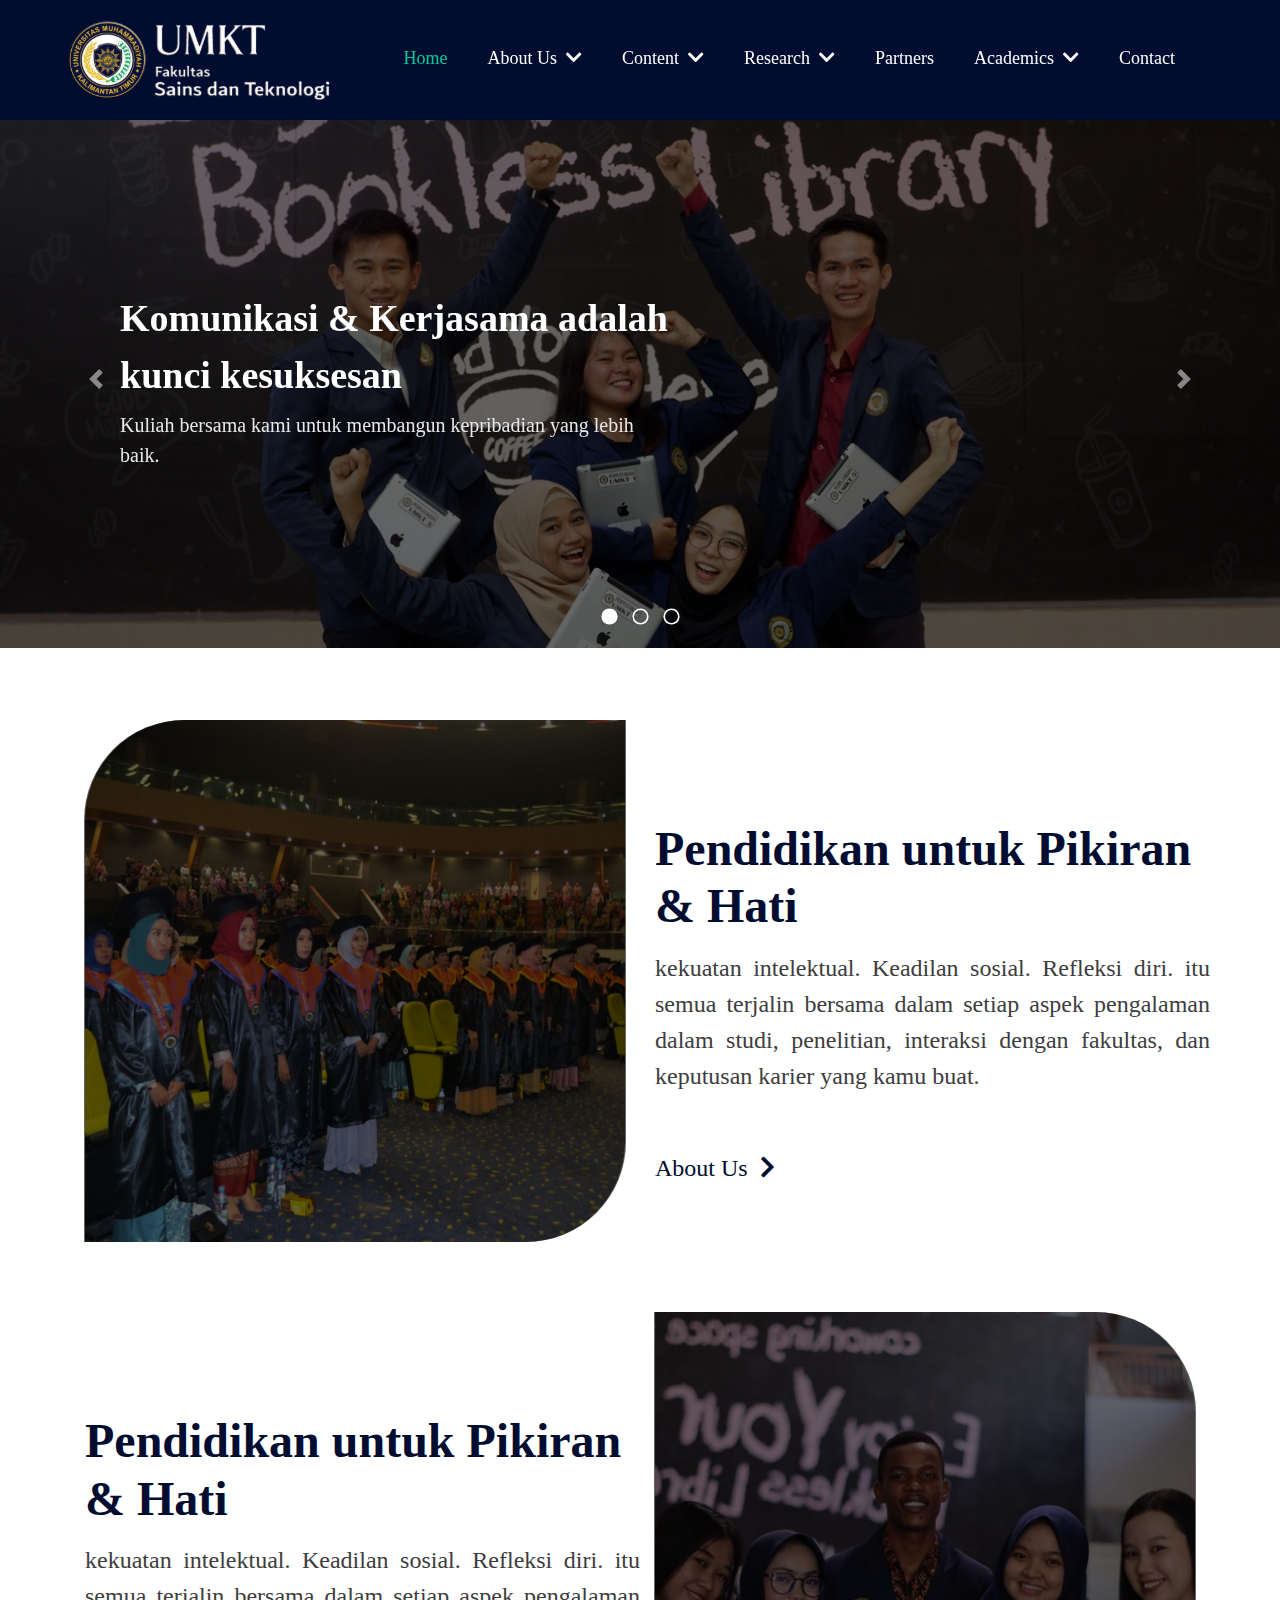
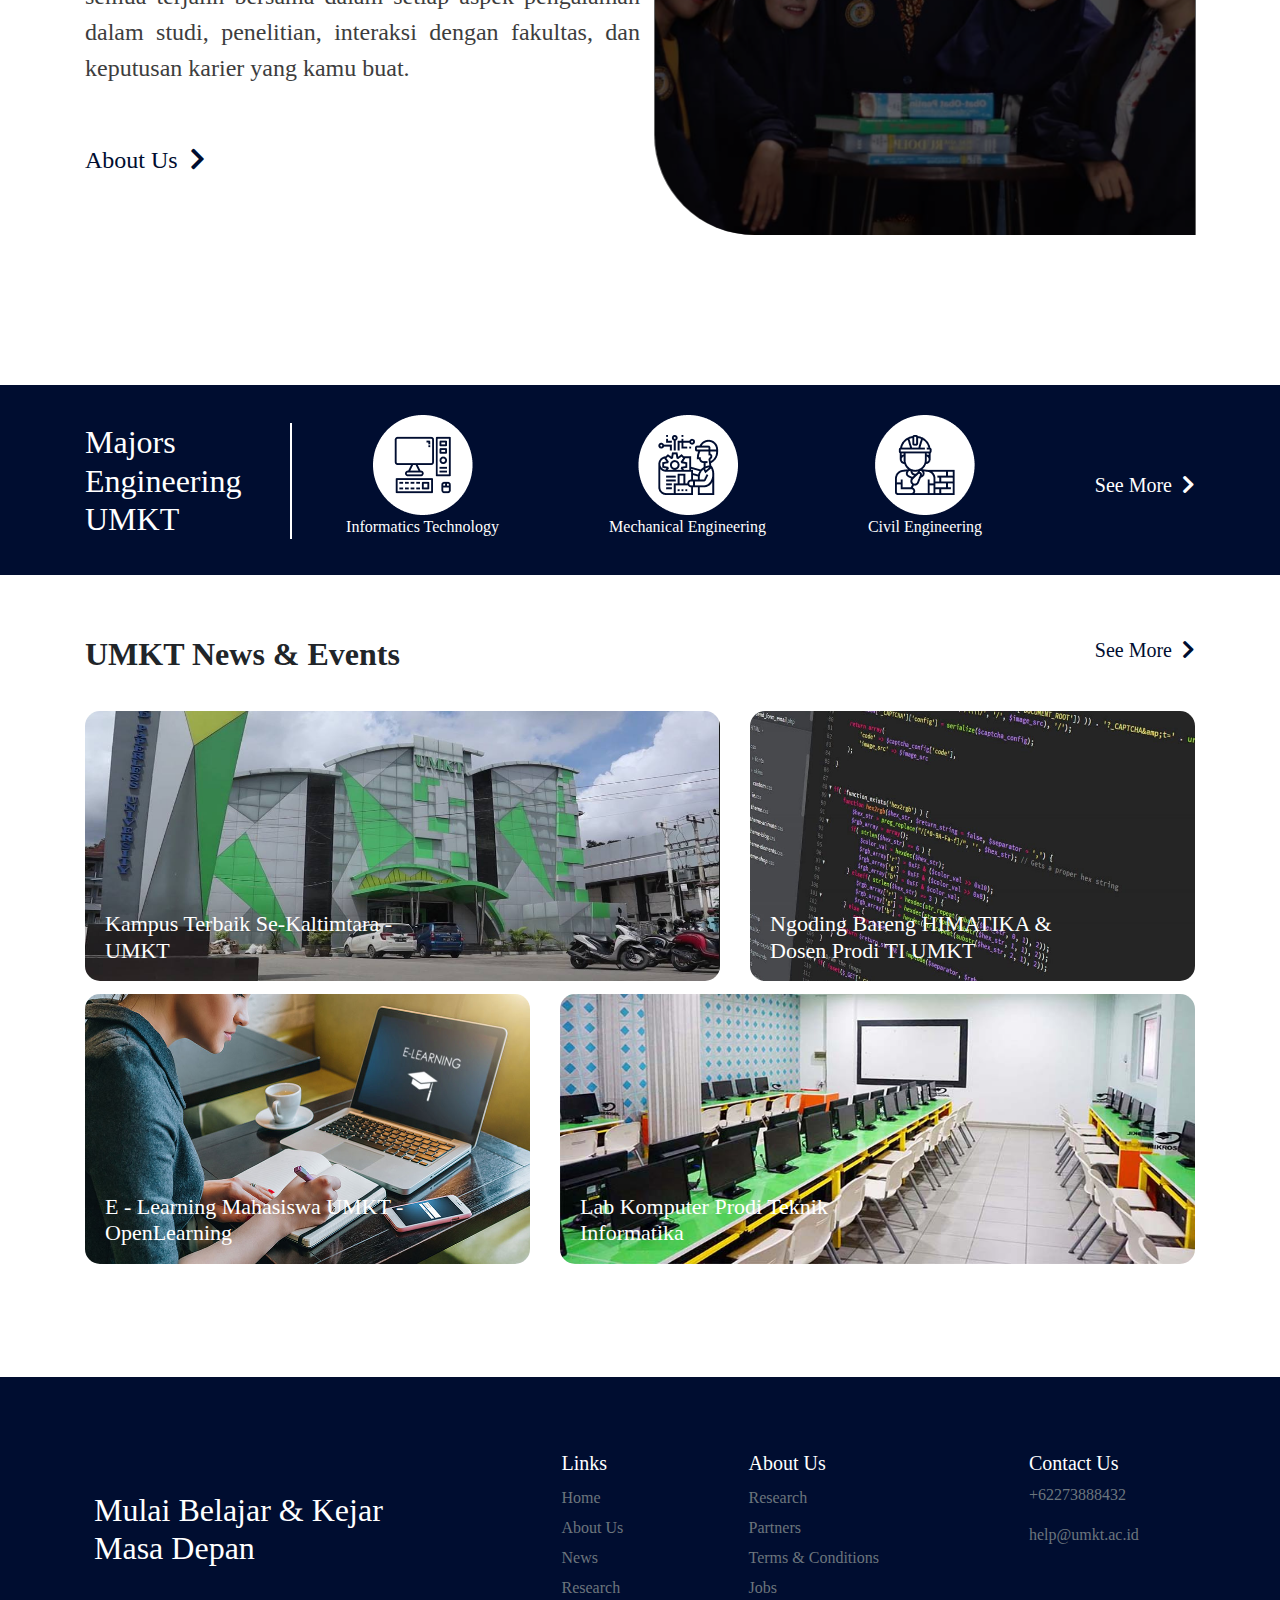
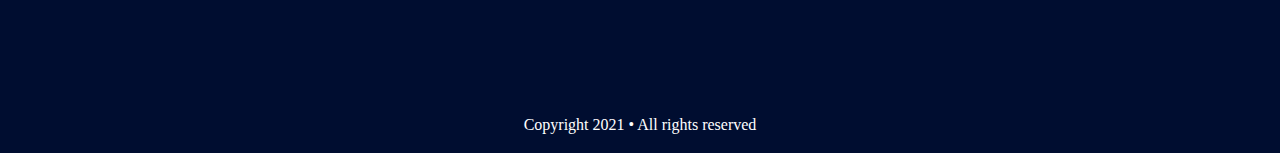
<file: index.html>
<!DOCTYPE html>
<html>
<head>
  <title>FST - UMKT</title>
  <link rel="stylesheet" type="text/css" href="assets/bootstrap/css/bootstrap.min.css">
  <link rel="stylesheet" type="text/css" href="assets/font-awesome/css/all.min.css">
  <link href="assets/vendor/icofont/icofont.min.css" rel="stylesheet">
  <link rel="stylesheet" type="text/css" href="assets/style.css">
</head>
<body>
  <!-- ======= Header ======= -->
  <header id="header" class="fixed-top">
    <div class="container-fluid d-flex">

      <div class="logo mr-auto">
        <a href="index.html"><img src="assets/img/logo.svg" alt="" class=""></a>
        <!-- <h1 style="width: 1000px !important;"><a href="javascript:void(0)"><span>ZEEN INDONESIA</span></a></h1> -->
      </div>

      <nav class="nav-menu d-none d-lg-block navv">
        <ul>
          <li class="active"><a href="index.html">Home</a></li>
          <!-- <li><a href="#team">Tim</a></li> -->
          <li class="drop-down"><a href="">About Us &nbsp;<span><i class="fas fa-chevron-down"></i></span></a>
            <ul>
              <li><a href="#">Sejarah</a></li>
              <li><a href="#">Tentang</a></li>
            </ul>
          </li>
          <li class="drop-down"><a href="">Content &nbsp;<span><i class="fas fa-chevron-down"></i></span></a>
            <ul>
              <li><a href="news.html">News</a></li>
              <li><a href="#">Articles</a></li>
            </ul>
          </li>
          <li class="drop-down"><a href="">Research &nbsp;<span><i class="fas fa-chevron-down"></i></span></a>
            <ul>
              <li><a href="research.html">Research Groups</a></li>
            </ul>
          </li>
          <li><a href="partners.html">Partners</a></li>
          <li class="drop-down"><a href="">Academics &nbsp;<span><i class="fas fa-chevron-down"></i></span></a>
            <ul>
              <li><a href="#">Teknik Informatika</a></li>
              <li><a href="#">Teknik Mesin</a></li>
              <li><a href="#">Teknik Sipil</a></li>
              <li><a href="#">Teknik Geologi</a></li>
            </ul>
          </li>
          <li><a href="#portfolio">Contact</a></li>
        </ul>
      </nav><!-- .nav-menu -->

    </div>
  </header><!-- End Header -->



  <!-- Sliderrrrrr -->
  <div id="carouselExampleCaptions" class="carousel slide" data-ride="carousel" style="margin-top: 110px;">
    <ol class="carousel-indicators" id="myCarousel-indicators">
      <li data-target="#carouselExampleCaptions" data-slide-to="0" class="active"></li>
      <li data-target="#carouselExampleCaptions" data-slide-to="1"></li>
      <li data-target="#carouselExampleCaptions" data-slide-to="2"></li>
    </ol>
    <div class="carousel-inner" >
      <div class="carousel-item active" >
        <div class="bg-img">
          <img src="assets/img/slide1.png" class="d-block w-100" alt="assets/img/slide1.png" >
        </div>
        <div class="left">
          <h5 class="title-left"">Komunikasi & Kerjasama adalah kunci kesuksesan</h5>
          <p>Kuliah bersama kami untuk membangun kepribadian yang lebih baik.</p>
        </div>
      </div>
      <div class="carousel-item">
        <div class="bg-img">
          <img src="assets/img/slide2.png" class="d-block w-100" alt="assets/img/slide2.png" style="max-height: 600px;">
        </div>
        <div class="right">
          <h5 class="title-right">Second slide label</h5>
          <p>Some representative placeholder content for the second slide.</p>
        </div>
      </div>
      <div class="carousel-item">
        <div class="bg-img">
          <img src="assets/img/slide3.png" class="d-block w-100" alt="assets/img/slide1.png">
        </div>
        <div class="carousel-caption d-none d-md-block">
          <h5>Third slide label</h5>
          <p>Some representative placeholder content for the third slide.</p>
        </div>
      </div>
    </div>
    <a class="carousel-control-prev" href="#carouselExampleCaptions" role="button" data-slide="prev">
      <span class="carousel-control-prev-icon" aria-hidden="true"></span>
      <span class="sr-only">Previous</span>
    </a>
    <a class="carousel-control-next" href="#carouselExampleCaptions" role="button" data-slide="next">
      <span class="carousel-control-next-icon" aria-hidden="true"></span>
      <span class="sr-only">Next</span>
    </a>
  </div>


  <main id="main">
    <section id="about" class="about">
      <div class="container">
        <div class="row justify-content-between">
          <div class="col-lg-6 pt-5 pt-lg-0 card-overlay-top">
            <img src="assets/img/about-us.png" class="img-about">
          </div>
          <div class="col-lg-6 pt-5 pt-lg-0 col-md-6 col-sm-4 about-us-top">
            <h2>Pendidikan untuk Pikiran & Hati</h2>
            <p>kekuatan intelektual. Keadilan sosial. Refleksi diri. itu semua terjalin bersama dalam setiap aspek pengalaman dalam studi, penelitian, interaksi dengan fakultas, dan keputusan karier yang kamu buat.</p>
            <a href="about-us.html"><span>About Us &nbsp;</span><i class="fas fa-chevron-right"></i></a>
          </div>
        </div>
        <div class="row justify-content-between" style="margin-top: 70px;">
          <div class="col-lg-6 pt-5 pt-lg-0 col-md-6 col-sm-4 about-us-bottom">
            <h2>Pendidikan untuk Pikiran & Hati</h2>
            <p>kekuatan intelektual. Keadilan sosial. Refleksi diri. itu semua terjalin bersama dalam setiap aspek pengalaman dalam studi, penelitian, interaksi dengan fakultas, dan keputusan karier yang kamu buat.</p>
            <a href="about-us.html"><span>About Us &nbsp;</span><i class="fas fa-chevron-right"></i></a>
          </div>
          <div class="col-lg-6 pt-5 pt-lg-0 card-overlay-bottom">
            <img src="assets/img/about-us-bottom.png" class="img-about-bottom">
          </div>
        </div>
      </div>
    </section>



    <!-- ======= Majors Section ======= -->
    <section class="jurusan">
      <div class="container">
        <div class="row">
          <div class="col-md-2 align-self-center">
            <h2 class="title-majors">Majors Engineering UMKT</h2>
          </div>
          <div class="col-md-3 text-center align-self-center" style="margin-right: -20px; margin-left: 20px;">
            <img src="assets/img/informatics.png">
            <p class="nama_jurusan">Informatics Technology</p>
          </div>
          <div class="col-md-3 text-center align-self-center">
            <img src="assets/img/mechanical.png">
            <p class="nama_jurusan">Mechanical Engineering</p>
          </div>
          <div class="col-md-2 text-center align-self-center">
            <img src="assets/img/civil.png">
            <p class="nama_jurusan">Civil Engineering</p>
          </div>
          <div class="col-md-2 text-right align-self-center see-more">
            <a href="about-us.html" class=""><span>See More &nbsp;</span><i class="fas fa-chevron-right"></i></a>
          </div>
        </div>
      </div>

    </section>
    <!-- End Majors Section -->

    <!-- ======= Majors Section ======= -->
    <section>
      <div class="container">

        <div class="row news">
          <div class="col-md-6">
            <h2>UMKT News & Events</h2>
          </div>
          <div class="col-md-6 text-right">
            <a href="about-us.html" class="see-more"><span>See More &nbsp;</span><i class="fas fa-chevron-right"></i></a>
          </div>
        </div>
        <div class="row">
          <div class="col-md-7 col-sm-12">
            <a href="">
              <!-- <div class="overlay-news"> -->
                <img src="assets/img/news1.png" class="img-fluid news-img news-left" style="width: 100%;">
                <!-- </div> -->
                <h2 class="subtitle">Kampus Terbaik Se-Kaltimtara - UMKT</h2>
              </a>
            </div>
            <div class="col-md-5 col-sm-12">
              <a href="">
                <img src="assets/img/news2.png" class="img-fluid news-img news-right">
                <h2 class="subtitle">Ngoding Bareng HIMATIKA & Dosen Prodi TI UMKT</h2>
              </a>
            </div>
          </div>
          <div class="row">
            <a href="">
              <div class="col-md-5 col-sm-12 ">
                <img src="assets/img/news3.png" class="img-fluid news-img news-left">
                <h2 class="subtitle">E - Learning Mahasiswa UMKT - OpenLearning</h2>
              </a>
            </div>
            <div class="col-md-7 col-sm-12">
              <a href="">
                <img src="assets/img/news4.png" class="img-fluid news-img news-right" style="width: 110%;">
                <h2 class="subtitle">Lab Komputer Prodi Teknik Informatika</h2>
              </a>
            </div>
          </div>

        </div>
      </section><!-- End Majors Section -->

      <!-- FOOTER -->
      <footer class="bg-navy text-center text-white footer">
        <div class="container p-4">

          <section class="footer-section">
            <div class="row">
             <div class="col-lg-5 col-md-12 mb-4 mb-md-0">
              <h2 class="text-left footer-title">Mulai Belajar & Kejar Masa Depan</h2>
            </div>

            <div class="col-lg-2 col-md-6 mb-4 mb-md-0 text-left link-footer">
              <h5 class="text-white">Links</h5>

              <ul class="list-unstyled mb-0">
                <li class="href">
                  <a href="#!" class="text-secondary">Home</a>
                </li>
                <li class="href">
                  <a href="#!" class="text-secondary">About Us</a>
                </li>
                <li class="href">
                  <a href="#!" class="text-secondary">News</a>
                </li>
                <li class="href">
                  <a href="#!" class="text-secondary">Research</a>
                </li>
              </ul>
            </div>

            <div class="col-lg-2 col-md-6 mb-4 mb-md-0 text-left link-footer">
              <h5 class="text-white">About Us</h5>

              <ul class="list-unstyled mb-0">
                <li class="href">
                  <a href="#!" class="text-secondary">Research</a>
                </li>
                <li class="href">
                  <a href="#!" class="text-secondary">Partners</a>
                </li>
                <li class="href">
                  <a href="#!" class="text-secondary">Terms & Conditions</a>
                </li>
                <li class="href">
                  <a href="#!" class="text-secondary">Jobs</a>
                </li>
              </ul>
            </div>

            <div class="col-lg-1 col-md-6 mb-4 mb-md-0 link-footer">

            </div>

            <div class="col-lg-2 col-md-6 mb-4 mb-md-0 text-left link-footer">
              <h5 class="text-white">Contact Us</h5>

              <ul class="list-unstyled mb-0">
                <li class="">
                  <p class="text-secondary">+62273888432</p>
                </li>
                <li class="">
                  <p class="text-secondary">help@umkt.ac.id</p>
                </li>
              </ul>
            </div>
          </div>
        </section>
      </div>

      <div class="text-center p-3 bg-navy copyright">
       Copyright 2021 • All rights reserved
     </div>
   </footer>
   
 </main>




 <script src="assets/bootstrap/js/jquery-3.4.1.min.js"></script>
 <script src="assets/bootstrap/js/popper.min.js"></script>
 <script src="assets/bootstrap/js/bootstrap.min.js"></script>
</body>
</html>
</file>
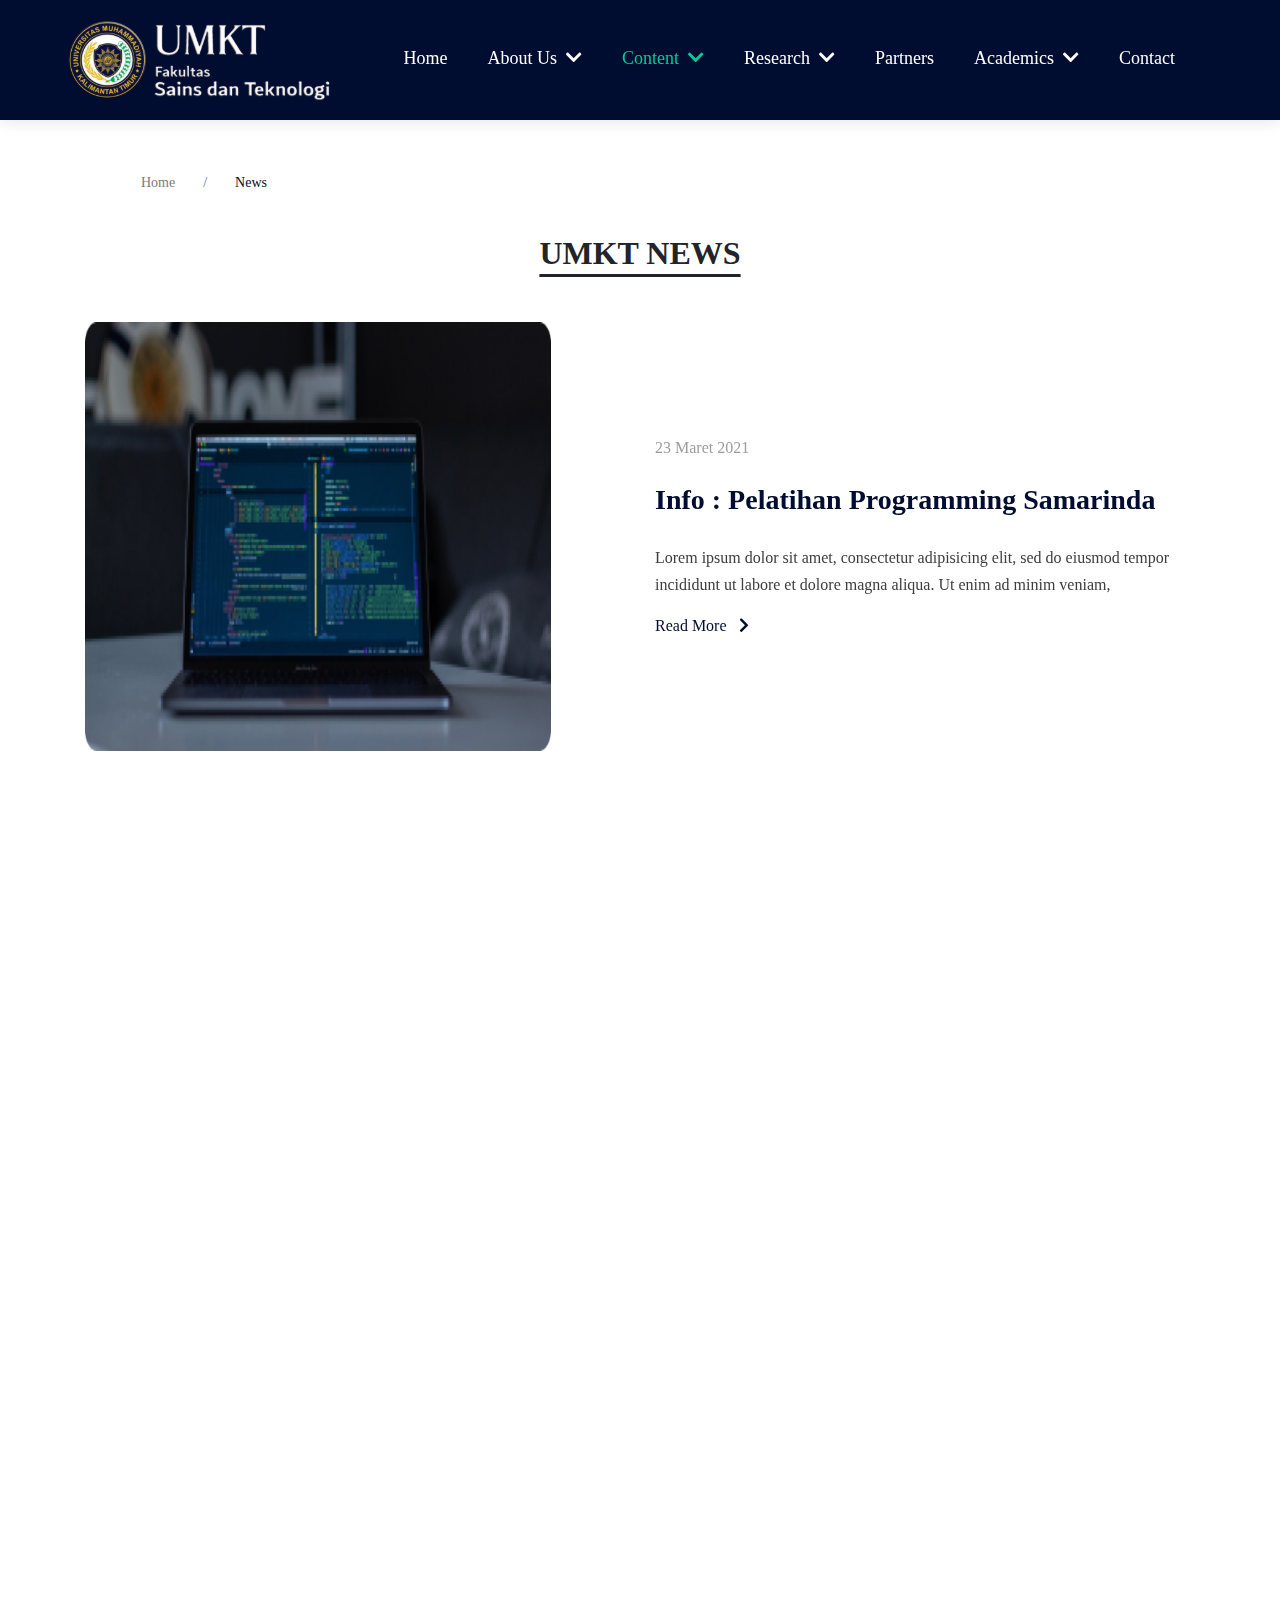
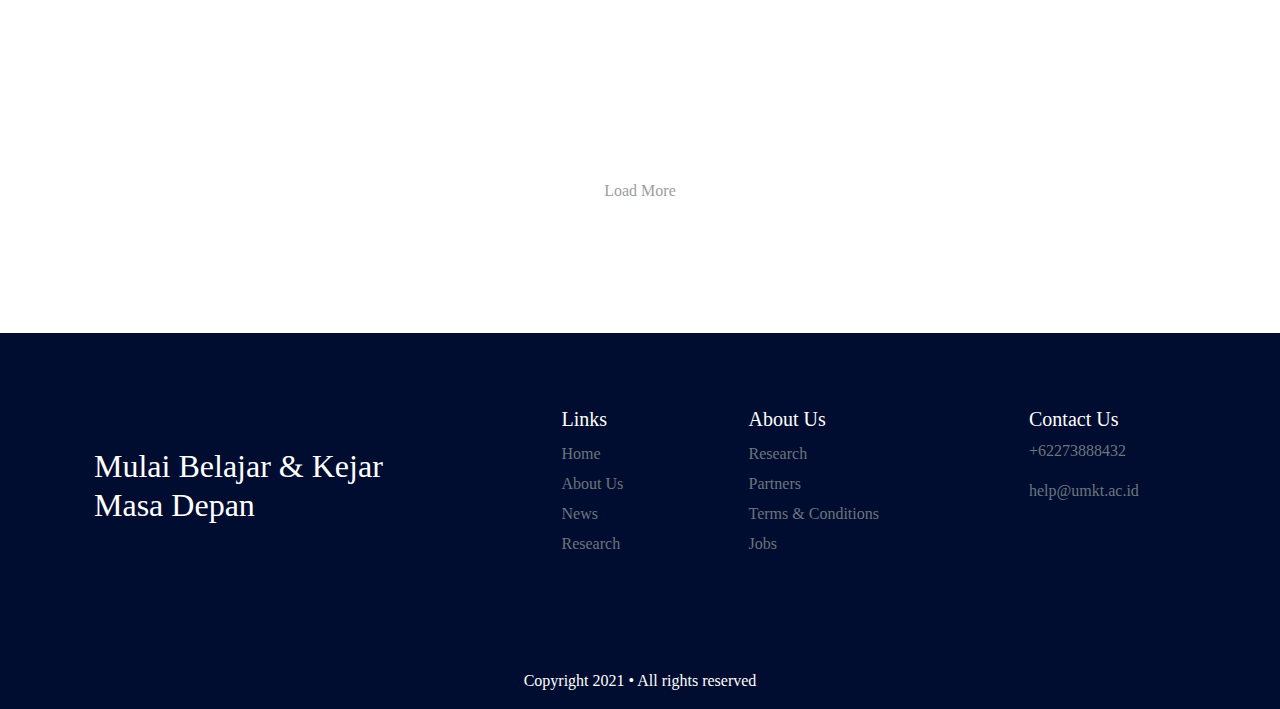
<file: news.html>
<!DOCTYPE html>
<html>
<head>
  <title>FST - UMKT</title>
  <link rel="stylesheet" type="text/css" href="assets/bootstrap/css/bootstrap.min.css">
  <link rel="stylesheet" type="text/css" href="assets/font-awesome/css/all.min.css">
  <link href="assets/vendor/icofont/icofont.min.css" rel="stylesheet">
  <link rel="stylesheet" type="text/css" href="assets/style.css">
  <link rel="stylesheet" type="text/css" href="assets/css/news.css">
  <link rel="stylesheet" href="https://unpkg.com/aos@next/dist/aos.css" />
</head>
<body>
  <!-- ======= Header ======= -->
  <header id="header" class="fixed-top">
    <div class="container-fluid d-flex">

      <div class="logo mr-auto">
        <a href="index.html"><img src="assets/img/logo.svg" alt="" class=""></a>
      </div>

      <nav class="nav-menu d-none d-lg-block navv">
        <ul>
          <li class=""><a href="index.html">Home</a></li>
          <li class="drop-down"><a href="">About Us &nbsp;<span><i class="fas fa-chevron-down"></i></span></a>
            <ul>
              <li><a href="#">Sejarah</a></li>
              <li><a href="#">Tentang</a></li>
            </ul>
          </li>
          <li class="drop-down active"><a href="">Content &nbsp;<span><i class="fas fa-chevron-down"></i></span></a>
            <ul>
              <li><a href="news.html">News</a></li>
              <li><a href="#">Articles</a></li>
            </ul>
          </li>
          <li class="drop-down"><a href="">Research &nbsp;<span><i class="fas fa-chevron-down"></i></span></a>
            <ul>
              <li><a href="research.html">Research Groups</a></li>
            </ul>
          </li>
          <li><a href="partners.html">Partners</a></li>
          <li class="drop-down"><a href="">Academics &nbsp;<span><i class="fas fa-chevron-down"></i></span></a>
            <ul>
              <li><a href="#">Teknik Informatika</a></li>
              <li><a href="#">Teknik Mesin</a></li>
              <li><a href="#">Teknik Sipil</a></li>
              <li><a href="#">Teknik Geologi</a></li>
            </ul>
          </li>
          <li><a href="#portfolio">Contact</a></li>
        </ul>
      </nav><!-- .nav-menu -->

    </div>
  </header><!-- End Header -->



  <section class="jumbotron jumbotron-fluid" style="margin-top: 150px;">
    <div class="container">
      <nav aria-label="breadcrumb">
        <ol class="breadcrumb">
          <li class="breadcrumb-item"><a href="#">Home</a></li>
          <li class="breadcrumb-item active" aria-current="page">News</li>
        </ol>
      </nav>
      <div class="text-center">
        <h2 class="header-news">UMKT NEWS</h2>
      </div>
      <!-- NEWS ATAS -->
      <div class="row align-items-center" data-aos="fade-up" data-aos-delay="100">
        <div class="col-md-6 img-news" >
          <img src="assets/img/majors/informatics.jpg" width="466" height="429">
        </div>
        <div class="col-md-6 news-kanan">
          <p class="date tanggal">23 Maret 2021</p>
          <h3 class="title">Info : Pelatihan Programming Samarinda</h3>
          <p class="desc">Lorem ipsum dolor sit amet, consectetur adipisicing elit, sed do eiusmod
          tempor incididunt ut labore et dolore magna aliqua. Ut enim ad minim veniam,</p>
          <a class="readmore" href="#">Read More &nbsp; <span><i class="fas fa-chevron-right"></i></span></a>
        </div>
      </div>



      <!-- NEWS BAWAH -->
      <div class="row row-cols-2" style="margin-top: 90px;">
        <div class="col-md-6" data-aos="fade-up" data-aos-delay="100">
          <a href="#" class="component-majors d-block">
            <div class="majors-thumbnails">
              <div
              class="majors-image"
              style="background-image: url('assets/img/majors/informatics.jpg')"
              ></div>
            </div>
            <p class="date tanggal-news-bawah">23 Maret 2021</p>
            <div class="majors-text">Informatics Technology</div>
          </a>
        </div>
        <div class="col-md-6" data-aos="zoom-in" data-aos-delay="200">
          <a href="/details.html" class="component-majors d-block">
            <div class="majors-thumbnails">
              <div
              class="majors-image"
              style="background-image: url('assets/img/majors/mechanical.jpg')"
              ></div>
            </div>
            <p class="date tanggal-news-bawah">23 Maret 2021</p>
            <div class="majors-text">Mechanical Engineering</div>
          </a>
        </div>
        <div class="col" data-aos="zoom-in" data-aos-delay="300">
          <a href="/details.html" class="component-majors d-block">
            <div class="majors-thumbnails">
              <div
              class="majors-image"
              style="background-image: url('assets/img/majors/civil.jpg')"
              ></div>
            </div>
            <p class="date tanggal-news-bawah">23 Maret 2021</p>
            <div class="majors-text">Civil Engineering</div>
          </a>
        </div>
        <div class="col" data-aos="zoom-in" data-aos-delay="400">
          <a href="/details.html" class="component-majors d-block">
            <div class="majors-thumbnails">
              <div
              class="majors-image"
              style="background-image: url('assets/img/majors/voc.jpg')"
              ></div>
            </div>
            <p class="date tanggal-news-bawah">23 Maret 2021</p>
            <div class="majors-text">Vocational (Excavator Operator)</div>
          </a>
        </div>
      </div>
    </div>
  </section>

  <div class="text-center">
    <a href="loadmore.html" class="loadmore">Load More</a>
  </div>


  <!-- FOOTER -->
    <footer class="bg-navy text-center text-white footer">
      <div class="container p-4">

        <section class="footer-section">
          <div class="row">
           <div class="col-lg-5 col-md-12 mb-4 mb-md-0">
            <h2 class="text-left footer-title">Mulai Belajar & Kejar Masa Depan</h2>
          </div>

          <div class="col-lg-2 col-md-6 mb-4 mb-md-0 text-left link-footer">
            <h5 class="text-white">Links</h5>

            <ul class="list-unstyled mb-0">
              <li class="href">
                <a href="#!" class="text-secondary">Home</a>
              </li>
              <li class="href">
                <a href="#!" class="text-secondary">About Us</a>
              </li>
              <li class="href">
                <a href="#!" class="text-secondary">News</a>
              </li>
              <li class="href">
                <a href="#!" class="text-secondary">Research</a>
              </li>
            </ul>
          </div>

          <div class="col-lg-2 col-md-6 mb-4 mb-md-0 text-left link-footer">
            <h5 class="text-white">About Us</h5>

            <ul class="list-unstyled mb-0">
              <li class="href">
                <a href="#!" class="text-secondary">Research</a>
              </li>
              <li class="href">
                <a href="#!" class="text-secondary">Partners</a>
              </li>
              <li class="href">
                <a href="#!" class="text-secondary">Terms & Conditions</a>
              </li>
              <li class="href">
                <a href="#!" class="text-secondary">Jobs</a>
              </li>
            </ul>
          </div>

          <div class="col-lg-1 col-md-6 mb-4 mb-md-0 link-footer">
           
          </div>

          <div class="col-lg-2 col-md-6 mb-4 mb-md-0 text-left link-footer">
            <h5 class="text-white">Contact Us</h5>

            <ul class="list-unstyled mb-0">
              <li class="">
                <p class="text-secondary">+62273888432</p>
              </li>
              <li class="">
                <p class="text-secondary">help@umkt.ac.id</p>
              </li>
            </ul>
          </div>
        </div>
      </section>
    </div>

    <div class="text-center p-3 bg-navy copyright">
       Copyright 2021 • All rights reserved
    </div>
  </footer>
</main>




<script src="assets/bootstrap/js/jquery-3.4.1.min.js"></script>
<script src="assets/bootstrap/js/popper.min.js"></script>
<script src="assets/bootstrap/js/bootstrap.min.js"></script>
  <script src="https://unpkg.com/aos@next/dist/aos.js"></script>
  <script>
    AOS.init();
  </script>
</body>
</html>
</file>
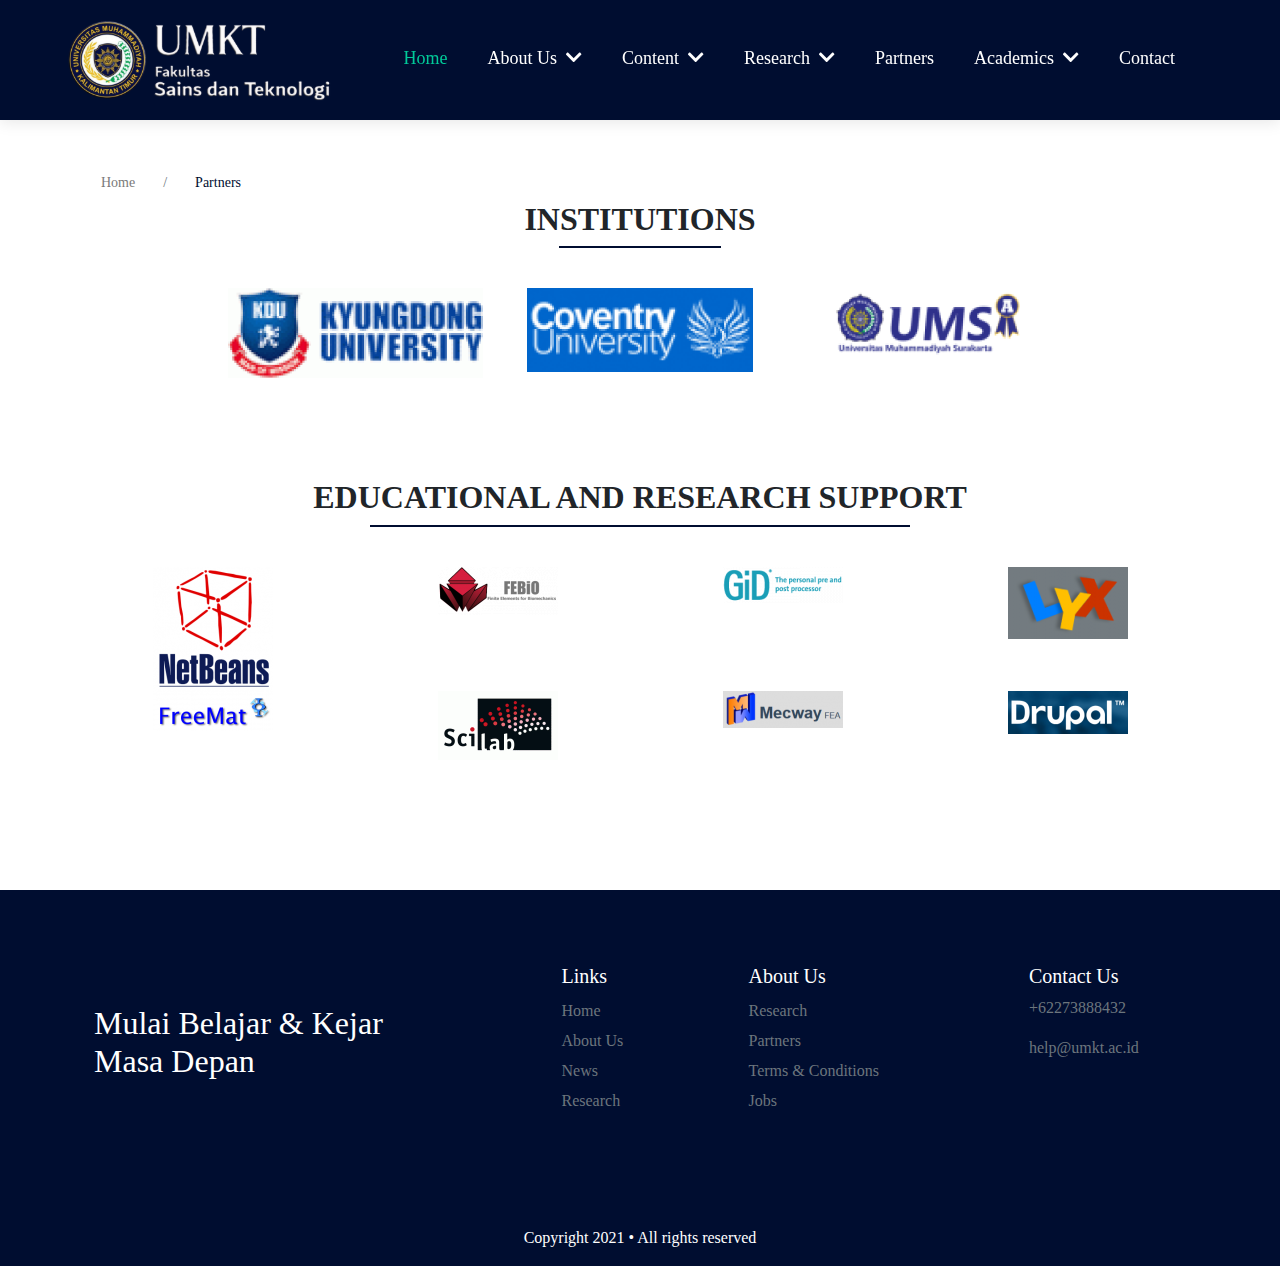
<file: partners.html>
<!DOCTYPE html>
<html>
<head>
  <title>FST - UMKT</title>
  <link rel="stylesheet" type="text/css" href="assets/bootstrap/css/bootstrap.min.css">
  <link rel="stylesheet" type="text/css" href="assets/font-awesome/css/all.min.css">
  <link href="assets/vendor/icofont/icofont.min.css" rel="stylesheet">
  <link rel="stylesheet" type="text/css" href="assets/style.css">
  <link rel="stylesheet" type="text/css" href="assets/css/partners.css">
</head>
<body>
  <!-- ======= Header ======= -->
  <header id="header" class="fixed-top">
    <div class="container-fluid d-flex">

      <div class="logo mr-auto">
        <a href="index.html"><img src="assets/img/logo.svg" alt="" class=""></a>
        <!-- <h1 style="width: 1000px !important;"><a href="javascript:void(0)"><span>ZEEN INDONESIA</span></a></h1> -->
      </div>

      <nav class="nav-menu d-none d-lg-block navv">
        <ul>
          <li class="active"><a href="index.html">Home</a></li>
          <!-- <li><a href="#team">Tim</a></li> -->
          <li class="drop-down"><a href="">About Us &nbsp;<span><i class="fas fa-chevron-down"></i></span></a>
            <ul>
              <li><a href="#">Sejarah</a></li>
              <li><a href="#">Tentang</a></li>
            </ul>
          </li>
          <li class="drop-down"><a href="">Content &nbsp;<span><i class="fas fa-chevron-down"></i></span></a>
            <ul>
              <li><a href="news.html">News</a></li>
              <li><a href="#">Articles</a></li>
            </ul>
          </li>
          <li class="drop-down"><a href="">Research &nbsp;<span><i class="fas fa-chevron-down"></i></span></a>
            <ul>
              <li><a href="research.html">Research Groups</a></li>
            </ul>
          </li>
          <li><a href="#portfolio">Partners</a></li>
          <li class="drop-down"><a href="">Academics &nbsp;<span><i class="fas fa-chevron-down"></i></span></a>
            <ul>
              <li><a href="#">Teknik Informatika</a></li>
              <li><a href="#">Teknik Mesin</a></li>
              <li><a href="#">Teknik Sipil</a></li>
              <li><a href="#">Teknik Geologi</a></li>
            </ul>
          </li>
          <li><a href="#portfolio">Contact</a></li>
        </ul>
      </nav><!-- .nav-menu -->

    </div>
  </header><!-- End Header -->


  <section>
    <div class="container">
      <nav aria-label="breadcrumb">
        <ol class="breadcrumb">
          <li class="breadcrumb-item"><a href="#">Home</a></li>
          <li class="breadcrumb-item active" aria-current="page">Partners</li>
        </ol>
      </nav>
      <div class="col-md-12 text-center">
        <h2 class="header-partners">INSTITUTIONS</h2>
      </div>
      <div class="row justify-content-center align-self-center">
        <div class="col-md-3 text-center ">
          <img src="assets/img/partners/1.png" class="">
        </div>
        <div class="col-md-3 text-center ">
          <img src="assets/img/partners/2.png" class="">
        </div>
        <div class="col-md-3 text-center ">
          <img src="assets/img/partners/3.png" class="">
        </div>
      </div>

      <div class="col-md-12 text-center">
        <h2 class="header-support">EDUCATIONAL AND RESEARCH SUPPORT</h2>
      </div>
      <div class="row justify-content-center align-self-center">
        <div class="col-md-3 text-center ">
          <img src="assets/img/partners/4.png" class="">
        </div>
        <div class="col-md-3 text-center ">
          <img src="assets/img/partners/5.png" class="">
        </div>
        <div class="col-md-3 text-center ">
          <img src="assets/img/partners/6.png" class="">
        </div>
        <div class="col-md-3 text-center ">
          <img src="assets/img/partners/7.png" class="">
        </div>
        <div class="col-md-3 text-center ">
          <img src="assets/img/partners/8.png" class="">
        </div>
        <div class="col-md-3 text-center ">
          <img src="assets/img/partners/9.png" class="">
        </div>
        <div class="col-md-3 text-center ">
          <img src="assets/img/partners/10.png" class="">
        </div>
        <div class="col-md-3 text-center ">
          <img src="assets/img/partners/11.png" class="">
        </div>

      </div>

    </div>
  </section>


  <!-- FOOTER -->
  <footer class="bg-navy text-center text-white footer">
    <div class="container p-4">

      <section class="footer-section">
        <div class="row">
         <div class="col-lg-5 col-md-12 mb-4 mb-md-0">
          <h2 class="text-left footer-title">Mulai Belajar & Kejar Masa Depan</h2>
        </div>

        <div class="col-lg-2 col-md-6 mb-4 mb-md-0 text-left link-footer">
          <h5 class="text-white">Links</h5>

          <ul class="list-unstyled mb-0">
            <li class="href">
              <a href="#!" class="text-secondary">Home</a>
            </li>
            <li class="href">
              <a href="#!" class="text-secondary">About Us</a>
            </li>
            <li class="href">
              <a href="#!" class="text-secondary">News</a>
            </li>
            <li class="href">
              <a href="#!" class="text-secondary">Research</a>
            </li>
          </ul>
        </div>

        <div class="col-lg-2 col-md-6 mb-4 mb-md-0 text-left link-footer">
          <h5 class="text-white">About Us</h5>

          <ul class="list-unstyled mb-0">
            <li class="href">
              <a href="#!" class="text-secondary">Research</a>
            </li>
            <li class="href">
              <a href="#!" class="text-secondary">Partners</a>
            </li>
            <li class="href">
              <a href="#!" class="text-secondary">Terms & Conditions</a>
            </li>
            <li class="href">
              <a href="#!" class="text-secondary">Jobs</a>
            </li>
          </ul>
        </div>

        <div class="col-lg-1 col-md-6 mb-4 mb-md-0 link-footer">

        </div>

        <div class="col-lg-2 col-md-6 mb-4 mb-md-0 text-left link-footer">
          <h5 class="text-white">Contact Us</h5>

          <ul class="list-unstyled mb-0">
            <li class="">
              <p class="text-secondary">+62273888432</p>
            </li>
            <li class="">
              <p class="text-secondary">help@umkt.ac.id</p>
            </li>
          </ul>
        </div>
      </div>
    </section>
  </div>

  <div class="text-center p-3 bg-navy copyright">
   Copyright 2021 • All rights reserved
 </div>
</footer>

</main>




<script src="assets/bootstrap/js/jquery-3.4.1.min.js"></script>
<script src="assets/bootstrap/js/popper.min.js"></script>
<script src="assets/bootstrap/js/bootstrap.min.js"></script>
</body>
</html>
</file>
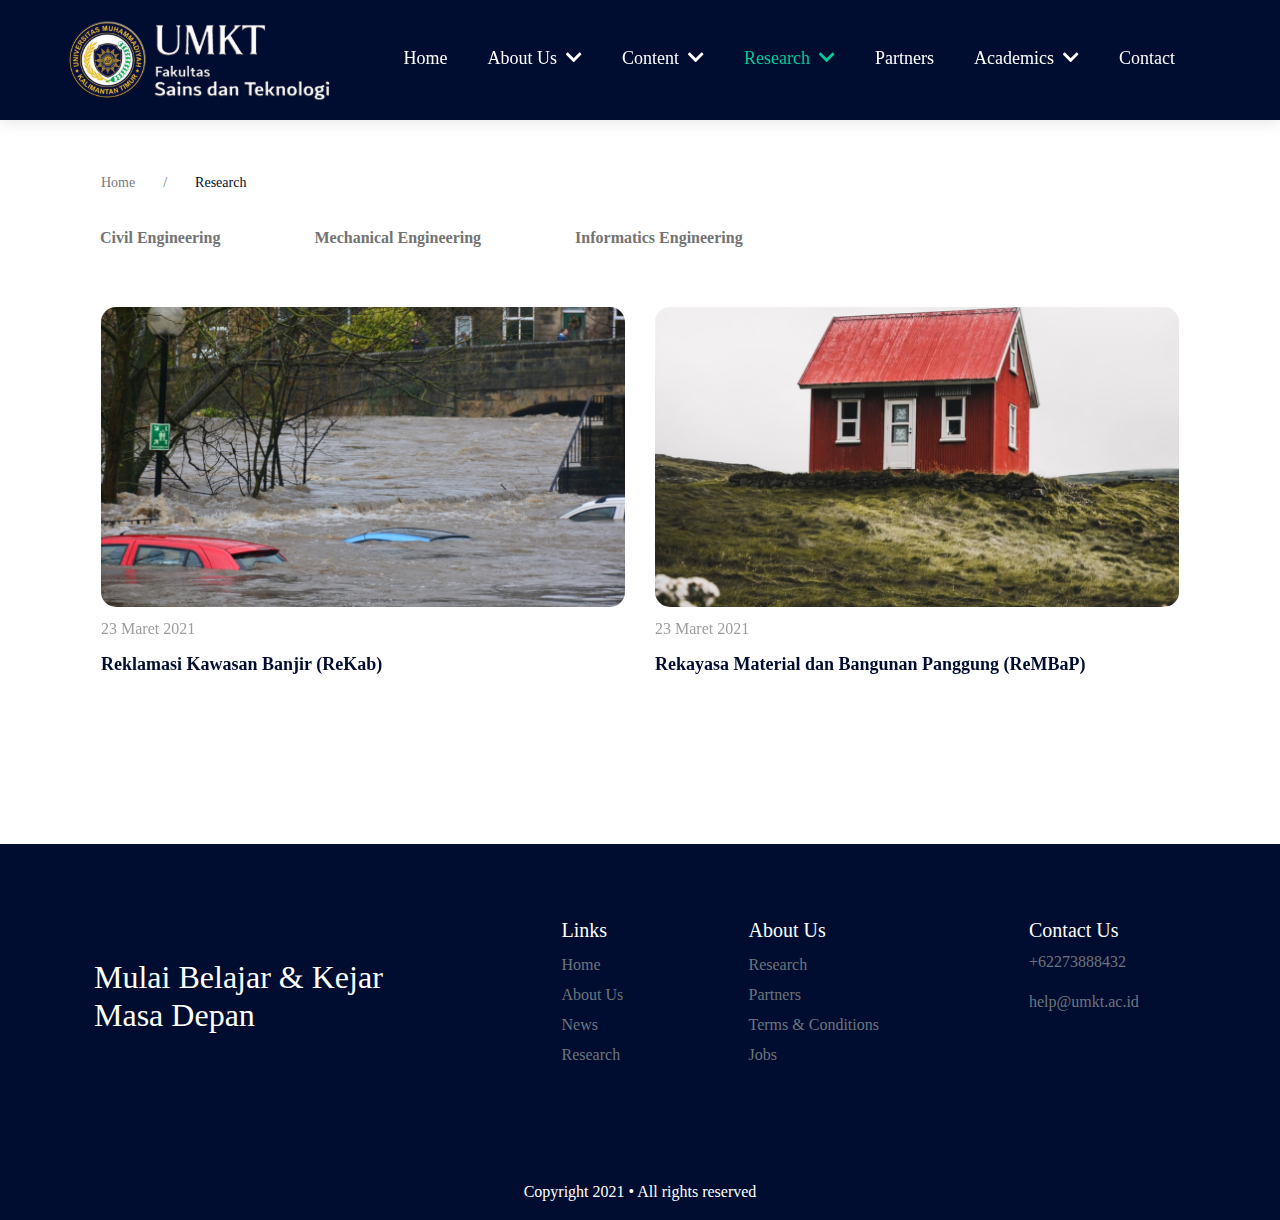
<file: research.html>
<!DOCTYPE html>
<html>
<head>
  <title>FST - UMKT</title>
  <link rel="stylesheet" type="text/css" href="assets/bootstrap/css/bootstrap.min.css">
  <link rel="stylesheet" type="text/css" href="assets/font-awesome/css/all.min.css">
  <link href="assets/vendor/icofont/icofont.min.css" rel="stylesheet">
  <link rel="stylesheet" type="text/css" href="assets/style.css">
  <link rel="stylesheet" type="text/css" href="assets/css/research.css">
  <link rel="stylesheet" href="https://unpkg.com/aos@next/dist/aos.css" />
</head>
<body>
  <!-- ======= Header ======= -->
  <header id="header" class="fixed-top">
    <div class="container-fluid d-flex">

      <div class="logo mr-auto">
        <a href="index.html"><img src="assets/img/logo.svg" alt="" class=""></a>
      </div>

      <nav class="nav-menu d-none d-lg-block navv">
        <ul>
          <li class=""><a href="index.html">Home</a></li>
          <li class="drop-down"><a href="">About Us &nbsp;<span><i class="fas fa-chevron-down"></i></span></a>
            <ul>
              <li><a href="#">Sejarah</a></li>
              <li><a href="#">Tentang</a></li>
            </ul>
          </li>
          <li class="drop-down"><a href="">Content &nbsp;<span><i class="fas fa-chevron-down"></i></span></a>
            <ul>
              <li><a href="news.html">News</a></li>
              <li><a href="#">Articles</a></li>
            </ul>
          </li>
          <li class="drop-down active"><a href="">Research &nbsp;<span><i class="fas fa-chevron-down"></i></span></a>
            <ul>
              <li><a href="#">Research Groups</a></li>
            </ul>
          </li>
          <li><a href="partners.html">Partners</a></li>
          <li class="drop-down"><a href="">Academics &nbsp;<span><i class="fas fa-chevron-down"></i></span></a>
            <ul>
              <li><a href="#">Teknik Informatika</a></li>
              <li><a href="#">Teknik Mesin</a></li>
              <li><a href="#">Teknik Sipil</a></li>
              <li><a href="#">Teknik Geologi</a></li>
            </ul>
          </li>
          <li><a href="#portfolio">Contact</a></li>
        </ul>
      </nav><!-- .nav-menu -->

    </div>
  </header><!-- End Header -->

  <div class="container">
    <nav aria-label="breadcrumb" style="">
      <ol class="breadcrumb">
        <li class="breadcrumb-item"><a href="#">Home</a></li>
        <li class="breadcrumb-item active" aria-current="page">Research</li>
      </ol>
    </nav>

    <div class="row" style="margin-top: 200px;">
      <div class="col-12">
        <div class="mt-4">
          <div class="tab-card-header head-tab">
            <ul class="nav nav-tabs card-header-tabs" id="myTab" role="tablist">
              <li class="nav-item tabbs">
                <a class="nav-link" id="one-tab" data-toggle="tab" href="#one" role="tab" aria-controls="One" aria-selected="true">Civil Engineering</a>
              </li>
              <li class="nav-item tabbs">
                <a class="nav-link" id="two-tab" data-toggle="tab" href="#two" role="tab" aria-controls="Two" aria-selected="false">Mechanical Engineering</a>
              </li>
              <li class="nav-item tabbs">
                <a class="nav-link" id="three-tab" data-toggle="tab" href="#three" role="tab" aria-controls="Three" aria-selected="false">Informatics Engineering</a>
              </li>
            </ul>
          </div>

          <div class="tab-content" id="myTabContent">
            <div class="tab-pane fade show active p-3" id="one" role="tabpanel" aria-labelledby="one-tab">
              <div class="row">
                <div class="col-md-6" data-aos="fade-up" data-aos-delay="100">
                  <a href="#" class="component-majors d-block">
                    <div class="majors-thumbnails">
                      <div
                      class="majors-image"
                      style="background-image: url('assets/img/research/1.png')"
                      ></div>
                    </div>
                    <p class="date tanggal-news-bawah">23 Maret 2021</p>
                    <div class="majors-text">Reklamasi Kawasan Banjir (ReKab)</div>
                  </a>
                </div>
                <div class="col-md-6" data-aos="fade-up" data-aos-delay="100">
                  <a href="#" class="component-majors d-block">
                    <div class="majors-thumbnails">
                      <div
                      class="majors-image"
                      style="background-image: url('assets/img/research/2.png')"
                      ></div>
                    </div>
                    <p class="date tanggal-news-bawah">23 Maret 2021</p>
                    <div class="majors-text">Rekayasa Material dan Bangunan Panggung (ReMBaP)</div>
                  </a>
                </div>
              </div>
            </div>
            <div class="tab-pane fade p-3" id="two" role="tabpanel" aria-labelledby="two-tab">
              <div class="row">
                <div class="col-md-6" data-aos="fade-up" data-aos-delay="100">
                  <a href="#" class="component-majors d-block">
                    <div class="majors-thumbnails">
                      <div
                      class="majors-image"
                      style="background-image: url('assets/img/research/3.jpg')"
                      ></div>
                    </div>
                    <p class="date tanggal-news-bawah">23 Maret 2021</p>
                    <div class="majors-text">Material & Teknologi Pertambangan</div>
                  </a>
                </div>
                <div class="col-md-6" data-aos="fade-up" data-aos-delay="100">
                  <a href="#" class="component-majors d-block">
                    <div class="majors-thumbnails">
                      <div
                      class="majors-image"
                      style="background-image: url('assets/img/research/4.jpg')"
                      ></div>
                    </div>
                    <p class="date tanggal-news-bawah">23 Maret 2021</p>
                    <div class="majors-text">Desain & Teknologi Manufaktur</div>
                  </a>
                </div>
              </div>
            </div>
            <div class="tab-pane fade p-3" id="three" role="tabpanel" aria-labelledby="three-tab">
              <div class="row">
                <div class="col-md-6" data-aos="fade-up" data-aos-delay="100">
                  <a href="#" class="component-majors d-block">
                    <div class="majors-thumbnails">
                      <div
                      class="majors-image"
                      style="background-image: url('assets/img/research/5.png')"
                      ></div>
                    </div>
                    <p class="date tanggal-news-bawah">23 Maret 2021</p>
                    <div class="majors-text">Sistem Informasi Terintegrasi</div>
                  </a>
                </div>
                <div class="col-md-6" data-aos="fade-up" data-aos-delay="100">
                  <a href="#" class="component-majors d-block">
                    <div class="majors-thumbnails">
                      <div
                      class="majors-image"
                      style="background-image: url('assets/img/research/6.jpg')"
                      ></div>
                    </div>
                    <p class="date tanggal-news-bawah">23 Maret 2021</p>
                    <div class="majors-text">Sistem Pemetaan Wilayah</div>
                  </a>
                </div>
              </div>
            </div>

          </div>
        </div>
      </div>
    </div>



  </div>


  <!-- FOOTER -->
  <footer class="bg-navy text-center text-white footer">
    <div class="container p-4">

      <section class="footer-section">
        <div class="row">
         <div class="col-lg-5 col-md-12 mb-4 mb-md-0">
          <h2 class="text-left footer-title">Mulai Belajar & Kejar Masa Depan</h2>
        </div>

        <div class="col-lg-2 col-md-6 mb-4 mb-md-0 text-left link-footer">
          <h5 class="text-white">Links</h5>

          <ul class="list-unstyled mb-0">
            <li class="href">
              <a href="#!" class="text-secondary">Home</a>
            </li>
            <li class="href">
              <a href="#!" class="text-secondary">About Us</a>
            </li>
            <li class="href">
              <a href="#!" class="text-secondary">News</a>
            </li>
            <li class="href">
              <a href="#!" class="text-secondary">Research</a>
            </li>
          </ul>
        </div>

        <div class="col-lg-2 col-md-6 mb-4 mb-md-0 text-left link-footer">
          <h5 class="text-white">About Us</h5>

          <ul class="list-unstyled mb-0">
            <li class="href">
              <a href="#!" class="text-secondary">Research</a>
            </li>
            <li class="href">
              <a href="#!" class="text-secondary">Partners</a>
            </li>
            <li class="href">
              <a href="#!" class="text-secondary">Terms & Conditions</a>
            </li>
            <li class="href">
              <a href="#!" class="text-secondary">Jobs</a>
            </li>
          </ul>
        </div>

        <div class="col-lg-1 col-md-6 mb-4 mb-md-0 link-footer">

        </div>

        <div class="col-lg-2 col-md-6 mb-4 mb-md-0 text-left link-footer">
          <h5 class="text-white">Contact Us</h5>

          <ul class="list-unstyled mb-0">
            <li class="">
              <p class="text-secondary">+62273888432</p>
            </li>
            <li class="">
              <p class="text-secondary">help@umkt.ac.id</p>
            </li>
          </ul>
        </div>
      </div>
    </section>
  </div>

  <div class="text-center p-3 bg-navy copyright">
   Copyright 2021 • All rights reserved
 </div>
</footer>


</main>




<script src="assets/bootstrap/js/jquery-3.4.1.min.js"></script>
<script src="assets/bootstrap/js/popper.min.js"></script>
<script src="assets/bootstrap/js/bootstrap.min.js"></script>
<script src="https://unpkg.com/aos@next/dist/aos.js"></script>
<script>
  AOS.init();
</script>
</body>
</html>
</file>
<file: assets/style.css>
*{
	font-family: Poppins;
}
/*--------------------------------------------------------------
# Header
--------------------------------------------------------------*/
#header {
	height: 137px;
	transition: all 0.5s;
	z-index: 997;
	transition: all 0.5s;
	padding: 15px 0;
	background: #000D30;
	height: 120px;
	box-shadow: 0px 2px 15px rgba(0, 0, 0, 0.1);
}

#header .logo h1, #header .logo h1{
	color: #7a6960;
	text-decoration: none;
}

#header .logo img {
	width: 270px;
	margin-left: 50px;
}

#main {
	margin-top: 72px;
}

/*--------------------------------------------------------------
# Navigation Menu
--------------------------------------------------------------*/
/* Desktop Navigation */
.nav-menu, .nav-menu * {
	margin: 0;
	padding: 0;
	list-style: none;
}

.nav-menu > ul > li {
	margin-right: 20px;
	position: relative;
	white-space: nowrap;
	float: left;
}

.nav-menu a {
	display: block;
	position: relative;
	color: #FFFFFF;
	padding: 30px 10px;
	/*margin-right: 20px;*/
	transition: 0.3s;
	font-size: 18px;
}

.navv{
	margin-right: 60px !important;
}

.nav-menu a:hover, .nav-menu .active > a, .nav-menu li:hover > a {
	color: #00CA99;
	text-decoration: none;
}


.nav-menu .drop-down ul {
	display: block;
	position: absolute;
	left: 0;
	top: calc(100% - 30px);
	z-index: 99;
	opacity: 0;
	visibility: hidden;
	padding: 10px 0;
	background: #fff;
	box-shadow: 0px 0px 30px rgba(127, 137, 161, 0.25);
	transition: ease all 0.3s;
}

.nav-menu .drop-down:hover > ul {
	opacity: 1;
	top: 100%;
	visibility: visible;
}

.nav-menu .drop-down li {
	min-width: 180px;
	position: relative;
}

.nav-menu .drop-down ul a {
	padding: 10px 20px;
	font-size: 14px;
	font-weight: 500;
	text-transform: none;
	color: #3c1300;
}

.nav-menu .drop-down ul a:hover, .nav-menu .drop-down ul .active > a, .nav-menu .drop-down ul li:hover > a {
	color: #1EA0EB;
}

/*.nav-menu .drop-down > a:after {
	content: "\ea99";
	font-family: IcoFont;
	padding-left: 5px;
}*/

.nav-menu .drop-down .drop-down ul {
	top: 0;
	left: calc(100% - 30px);
}

.nav-menu .drop-down .drop-down:hover > ul {
	opacity: 1;
	top: 0;
	left: 100%;
}

.nav-menu .drop-down .drop-down > a {
	padding-right: 35px;
}

.nav-menu .drop-down .drop-down > a:after {
	content: "\eaa0";
	font-family: IcoFont;
	position: absolute;
	right: 15px;
}

@media (max-width: 1366px) {
	.nav-menu .drop-down .drop-down ul {
		left: -90%;
	}
	.nav-menu .drop-down .drop-down:hover > ul {
		left: -100%;
	}
	.nav-menu .drop-down .drop-down > a:after {
		content: "\ea9d";
	}
}

/* Mobile Navigation */
.mobile-nav {
	position: fixed;
	top: 0;
	bottom: 0;
	z-index: 9999;
	overflow-y: auto;
	left: -260px;
	width: 260px;
	padding-top: 18px;
	background: #4e4039;
	transition: 0.4s;
}

.mobile-nav * {
	margin: 0;
	padding: 0;
	list-style: none;
}

.mobile-nav a {
	display: block;
	position: relative;
	color: #fff;
	padding: 10px 20px;
	font-weight: 500;
	transition: 0.3s;
}

.mobile-nav a:hover, .mobile-nav .active > a, .mobile-nav li:hover > a {
	color: #1EA0EB;
	text-decoration: none;
}

.mobile-nav .get-started a {
	background: #1EA0EB;
	color: #fff;
	border-radius: 50px;
	margin: 15px;
	padding: 10px 25px;
}

.mobile-nav .get-started a:hover {
	background: #ee7843;
	color: #fff;
}

.mobile-nav .drop-down > a:after {
	content: "\ea99";
	font-family: IcoFont;
	padding-left: 10px;
	position: absolute;
	right: 15px;
}

.mobile-nav .active.drop-down > a:after {
	content: "\eaa0";
}

.mobile-nav .drop-down > a {
	padding-right: 35px;
}

.mobile-nav .drop-down ul {
	display: none;
	overflow: hidden;
}

.mobile-nav .drop-down li {
	padding-left: 20px;
}

.mobile-nav-toggle {
	position: fixed;
	right: 15px;
	top: 22px;
	z-index: 9998;
	border: 0;
	background: none;
	font-size: 24px;
	transition: all 0.4s;
	outline: none !important;
	line-height: 1;
	cursor: pointer;
	text-align: right;
}

.mobile-nav-toggle i {
	color: #7a6960;
}

.mobile-nav-overly {
	width: 100%;
	height: 100%;
	z-index: 9997;
	top: 0;
	left: 0;
	position: fixed;
	background: rgba(78, 64, 57, 0.9);
	overflow: hidden;
	display: none;
}

.mobile-nav-active {
	overflow: hidden;
}

.mobile-nav-active .mobile-nav {
	left: 0;
}

.mobile-nav-active .mobile-nav-toggle i {
	color: #fff;
}

.left .title-left{
	margin-left: 120px;
	position: absolute;
	width: 560px;
	height: 114px;
	left: 0;
	top: 180px;
	font-style: normal;
	font-weight: bold;
	font-size: 38px;
	line-height: 57px;
	color: #FFFFFF;

}

.left p{
	position: absolute;
	width: 539px;
	height: 60px;
	left: 120px;
	top: 300px;
	font-style: normal;
	font-weight: normal;
	font-size: 20px;
	line-height: 30px;
	color: #E7E7E7;

}

.right .title-right{
	/*margin-left: 120px;*/
	position: absolute;
	width: 560px;
	height: 114px;
	right: 140px;
	text-align: right;
	top: 180px;
	font-style: normal;
	font-weight: bold;
	font-size: 38px;
	line-height: 57px;
	color: #FFFFFF;

}

.right p{
	position: absolute;
	width: 539px;
	height: 60px;
	right: 140px;
	text-align: right;
	top: 250px;
	font-style: normal;
	font-weight: normal;
	font-size: 20px;
	line-height: 30px;
	color: #E7E7E7;
}

.bg-img:after {
	content:'\A';
	position:absolute;
	width:100%; height:100%;
	top:0; left:0;
	background:rgba(0,0,0,0.6);
	opacity:1;
	transition: all 0.5s;
	-webkit-transition: all 0.5s;
}

.carousel-indicators li{
	width:13px!important;
	margin: 9px;
	height:13px!important;
	border-radius:50%!important;
	border:200px white !important;
	background-color:transparent!important;
	box-shadow:0 0 0 .1rem white;
	opacity: 1;
}
.carousel-indicators .active{
	background-color: white !important;
	opacity: 1 !important;
}


/*	Image Main About Us TOP	*/
.card-overlay-top:after {
    content:'';
    position:absolute;
    width:95%; height:100%;
    left:0;
    margin-left: 14px;
    background:rgba(0,0,0,0.6);
    opacity:0;
    border-radius: 100px 0px;
    /*transition: all 0.5s;*/
    /*-webkit-transition: all 0.5s;*/
}
.card-overlay-top:after {
    opacity:1;
}

.card-overlay-bottom:after {
    content:'';
    position:absolute;
    width:95%; height:100%;
    left:0;
    margin-left: 14px;
    background:rgba(0,0,0,0.6);
    opacity:0;
    border-radius: 0px 100px;
    /*transition: all 0.5s;*/
    /*-webkit-transition: all 0.5s;*/
}
.card-overlay-bottom:after {
    opacity:1;
}

.overlay-news:after {
    content:'';
    position:absolute;
    width:95.5%; 
    height:95.5%;
    left:0;
    margin-top: 30px;
    margin-left: 15px;
    background:rgba(0,0,0,0.6);
    opacity:0;
    border-radius: 15px;
    transition: all 0.5s;
    -webkit-transition: all 0.5s;
}
.overlay-news:after {
    opacity:1;
}

.about{
	margin-bottom: 150px;
}
.img-about{
	width: 100%;
	border-radius: 100px 0px;
}
.img-about-bottom{
	width: 100%;
	border-radius: 0px 100px;
}

/*	About Us Bottom 	*/

.about-us-bottom h2{
	position: absolute;
	font-size: 48px;
	font-weight: 600;
	margin-top: 100px;
	color: #000D30;
}

.about-us-bottom p{
	position: absolute;
	font-weight: 300;
	font-size: 24px;
	text-align: justify;
	margin-top: 230px;
	color: #3D3D3D;
}

.about-us-bottom a{
	position: absolute;
	font-weight: 500;
	font-size: 24px;
	color: #000D30;
	margin-top: 430px;
}

.about-us-bottom a:hover{
	text-decoration: none;
}
/*	About Us Top 	*/

.about-us-top h2{
	position: absolute;
	font-size: 48px;
	font-weight: 600;
	margin-top: 100px;
	color: #000D30;
}

.about-us-top p{
	position: absolute;
	font-weight: 300;
	font-size: 24px;
	text-align: justify;
	margin-top: 230px;
	color: #3D3D3D;
}

.about-us-top a{
	position: absolute;
	font-weight: 500;
	font-size: 24px;
	color: #000D30;
	margin-top: 430px;
}

.about-us-top a:hover{
	text-decoration: none;
}



/*--------------------------------------------------------------
# Majors
--------------------------------------------------------------*/
.title-majors{
	border-right: 2px solid white;
	padding-right: 205px;
}
.services .description {
	font-size: 15px;
	line-height: 28px;
	margin-bottom: 0;
}

.vertikal-garis{
	position: absolute;
	width: 110px;
	margin-bottom: 10px;
	margin-left: 200px;
	border: 2px solid #ABABAB;
	transform: rotate(90deg);
}


/**/
.jurusan{
	height: auto;
	/*width: auto !important;*/
	padding: 30px 0 20px 0;
	background: #000D30;
	color: white;
}

.see-more a{
	color: white;
	/*margin-left: 80px;*/
}

.see-more a:hover{
	text-decoration: none;
	color: #00CA99;
}

.text-1{
	border-right: thick solid #ff0000;
	
}

/*	----------- 	Done ------------- */
.see-more{
	font-size: 20px;
	font-weight: 400;
	line-height: 30px;
	letter-spacing: 0em;
	text-align: left;
	color: #000D30;
}

.see-more:hover{
	text-decoration: none;	
	color: #00CA99;
}

.news{
	margin-top: 60px;
}
.news-img{
	height: 270px;
	margin-top: 30px;
	margin-bottom: 50px;
	border-radius: 15px;
}

.parent-img{
	padding-right: 5px !important;
	padding-left: 5px !important;
}

.news h2{
	font-weight: bold;
}

.subtitle{
	font-size: 22px;
	margin: -120px 0 0 20px;
	top: 200px;
	color: white;
	width: 300px;
}

 /*  FOOTER  */

.footer{
  margin-top: 130px;
  bottom: 0 !important;
}

.bg-navy{
  background: #000D30;
}

.footer-title{
  width: 300px;
  margin-top: 90px;
}

.copyright{
  margin-top: 70px;
}

.link-footer{
  margin-top: 50px;
}

.href{
  padding: 3px 0 3px 0;
} 

a:hover{
  text-decoration: none;
}
</file>
<file: assets/css/news.css>
.jumbotron{
  background-color: transparent;
}

.header-news{
  font-weight: bold;
  margin-top: 20px;
  margin-bottom: 50px;
  text-decoration: underline;
  text-underline-offset: 10px;
}

.loadmore{
  color: #9D9D9D;
  font-weight: 500;
}

.date{
  color: #9D9D9D;
}


.tanggal-news-bawah{
  margin-top: 10px;
  margin-bottom: -20px;
  font-weight: normal;
}
.component-majors {
  margin-bottom: 50px;
}

.component-majors:hover {
  text-decoration: none;
}

.title, .desc,.readmore{
  color: #000D30;
}
.desc{
  line-height: 27px;
  color: #3D3D3D;
}
.title{
  font-weight: 600;
  line-height: 48px;
  margin-bottom: 20px;
}

.majors-text {
  font-weight: 600;
  font-size: 18px;
  color: var(--primary);
  margin-top: 30px;
  color: #000D30;
}

.majors-thumbnails {
  width: 100%;
  height: 300px;
  margin-right: 70px;
  border-radius: 15px;
  overflow: hidden;
  position: relative;
  z-index: 1;
}

.majors-thumbnails:hover .majors-image,
.majors-thumbnails:focus .majors-image {
  transform: scale(1.3);
}

.component-majors .majors-thumbnails .majors-image {
  width: 100%;
  height: 100%;
  background-size: cover;
  background-position: center;
  background-repeat: no-repeat;

  transition: all 0.3s ease;
}
.majors {
  font-weight: 600;
  margin-bottom: 30px;
  margin-top: 100px;
  font-size: 28px;
  color: var(--primary);
}

/*BreadCrumb*/
.breadcrumb{
  position: absolute;
  width: auto;
  /*height: 21px;*/
  left: 125px;
  top: 160px;
  /*margin-left: 30px;*/
  background-color: transparent;
  font-style: normal;
  font-weight: 300;
  font-size: 14px;
  line-height: 21px;
}

.breadcrumb-item a{
  color: #7a7a7a;
  text-decoration: none;
}

.breadcrumb-item a:hover{
  color: #000d30;
}

.breadcrumb-item.active{
  color: #000d30;
  font-weight: 500;
  font-style: normal;
  margin-left: 20px;
}

.breadcrumb-item.active::before{
  margin-right: 20px;
}
/*End BreadCrumb*/
</file>
<file: assets/css/partners.css>
.header-partners{
	margin-top: 200px;
	margin-bottom: 40px;
	font-weight: 600;
	background-image: linear-gradient(#000d30, #000d30);
	background-position: bottom center; /*Adjust the background-position to move the line*/
	background-size: 15% 2px; /*Adjust the background size to control length and height*/
	background-repeat: no-repeat;
	padding-bottom: 10px; /* this can also control the position */
}

.header-support{
	margin-top: 100px;
	margin-bottom: 40px;
	font-weight: 600;
	background-image: linear-gradient(#000d30, #000d30);
	background-position: bottom center; /*Adjust the background-position to move the line*/
	background-size: 50% 2px; /*Adjust the background size to control length and height*/
	background-repeat: no-repeat;
	padding-bottom: 10px; /* this can also control the position */
}

.img-institution{
	padding-right: 50px;
}

/*BreadCrumb*/
.breadcrumb{
	position: absolute;
	width: auto;
	height: 21px;
	/*left: 100px;*/
	top: 160px;
	/*margin-left: 30px;*/
	background-color: transparent;
	font-style: normal;
	font-weight: 300;
	font-size: 14px;
	line-height: 21px;
}

.breadcrumb-item a{
	color: #7a7a7a;
	text-decoration: none;
}

.breadcrumb-item a:hover{
	color: #000d30;
}

.breadcrumb-item.active{
	color: #000d30;
	font-weight: 500;
	font-style: normal;
	margin-left: 20px;
}

.breadcrumb-item.active::before{
	margin-right: 20px;
}
/*End BreadCrumb*/
</file>
<file: assets/css/research.css>
.card {
    background-color: #ffffff;
    border: 1px solid rgba(0, 34, 51, 0.1);
    box-shadow: 2px 4px 10px 0 rgba(0, 34, 51, 0.05), 2px 4px 10px 0 rgba(0, 34, 51, 0.05);
    border-radius: 0.15rem;
}

/* Tabs Card */


.tab-card-header {
  background:none;
}
/* Default mode */
.tab-card-header > .nav-tabs {
  border: none;
  margin: 0px;
}
.tab-card-header > .nav-tabs > li {
  margin-right: 2px;
}
.tab-card-header > .nav-tabs > li > a {
  border: 0;
  /*border-bottom:2px solid transparent;*/
  margin-right: 0;
  color: #737373;
  padding: 2px 15px;
  padding-right: 77px;
}

.tab-card-header > .nav-tabs > li > a.active {
   text-decoration: underline;
  text-underline-offset: 15px;
}

.tab-card-header > .nav-tabs > li > a:hover {
    color: #000D30;
}

.tab-card-header > .tab-content {
  padding-bottom: 0;
  padding-right: 77px;
}


.head-tab{
  font-weight: 600;
  margin-bottom: 20px;
}

.majors-text {
  font-weight: 600;
  font-size: 18px;
  color: var(--primary);
  margin-top: 30px;
  color: #000D30;
  padding-bottom: 20px;
}

.majors-thumbnails {
  width: 100%;
  height: 300px;
  margin-right: 70px;
  border-radius: 15px;
  overflow: hidden;
  position: relative;
  z-index: 1;
}

.majors-thumbnails:hover .majors-image,
.majors-thumbnails:focus .majors-image {
  transform: scale(1.3);
}

.component-majors .majors-thumbnails .majors-image {
  width: 100%;
  height: 100%;
  background-size: cover;
  background-position: center;
  background-repeat: no-repeat;

  transition: all 0.3s ease;
}
.majors {
  font-weight: 600;
  margin-bottom: 30px;
  margin-top: 100px;
  font-size: 28px;
  color: var(--primary);
}

.date{
  color: #9D9D9D;
}


.tanggal-news-bawah{
  margin-top: 10px;
  margin-bottom: -20px;
  font-weight: normal;
}

.tabbs{
  padding-bottom: 20px;
}

/*BreadCrumb*/
.breadcrumb{
  position: absolute;
  width: auto;
  height: 21px;
  /*left: 100px;*/
  top: 160px;
  /*margin-left: 30px;*/
  background-color: transparent;
  font-style: normal;
  font-weight: 300;
  font-size: 14px;
  line-height: 21px;
}

.breadcrumb-item a{
  color: #7a7a7a;
  text-decoration: none;
}

.breadcrumb-item a:hover{
  color: #000d30;
}

.breadcrumb-item.active{
  color: #000d30;
  font-weight: 500;
  font-style: normal;
  margin-left: 20px;
}

.breadcrumb-item.active::before{
  margin-right: 20px;
}
/*End BreadCrumb*/
</file>
